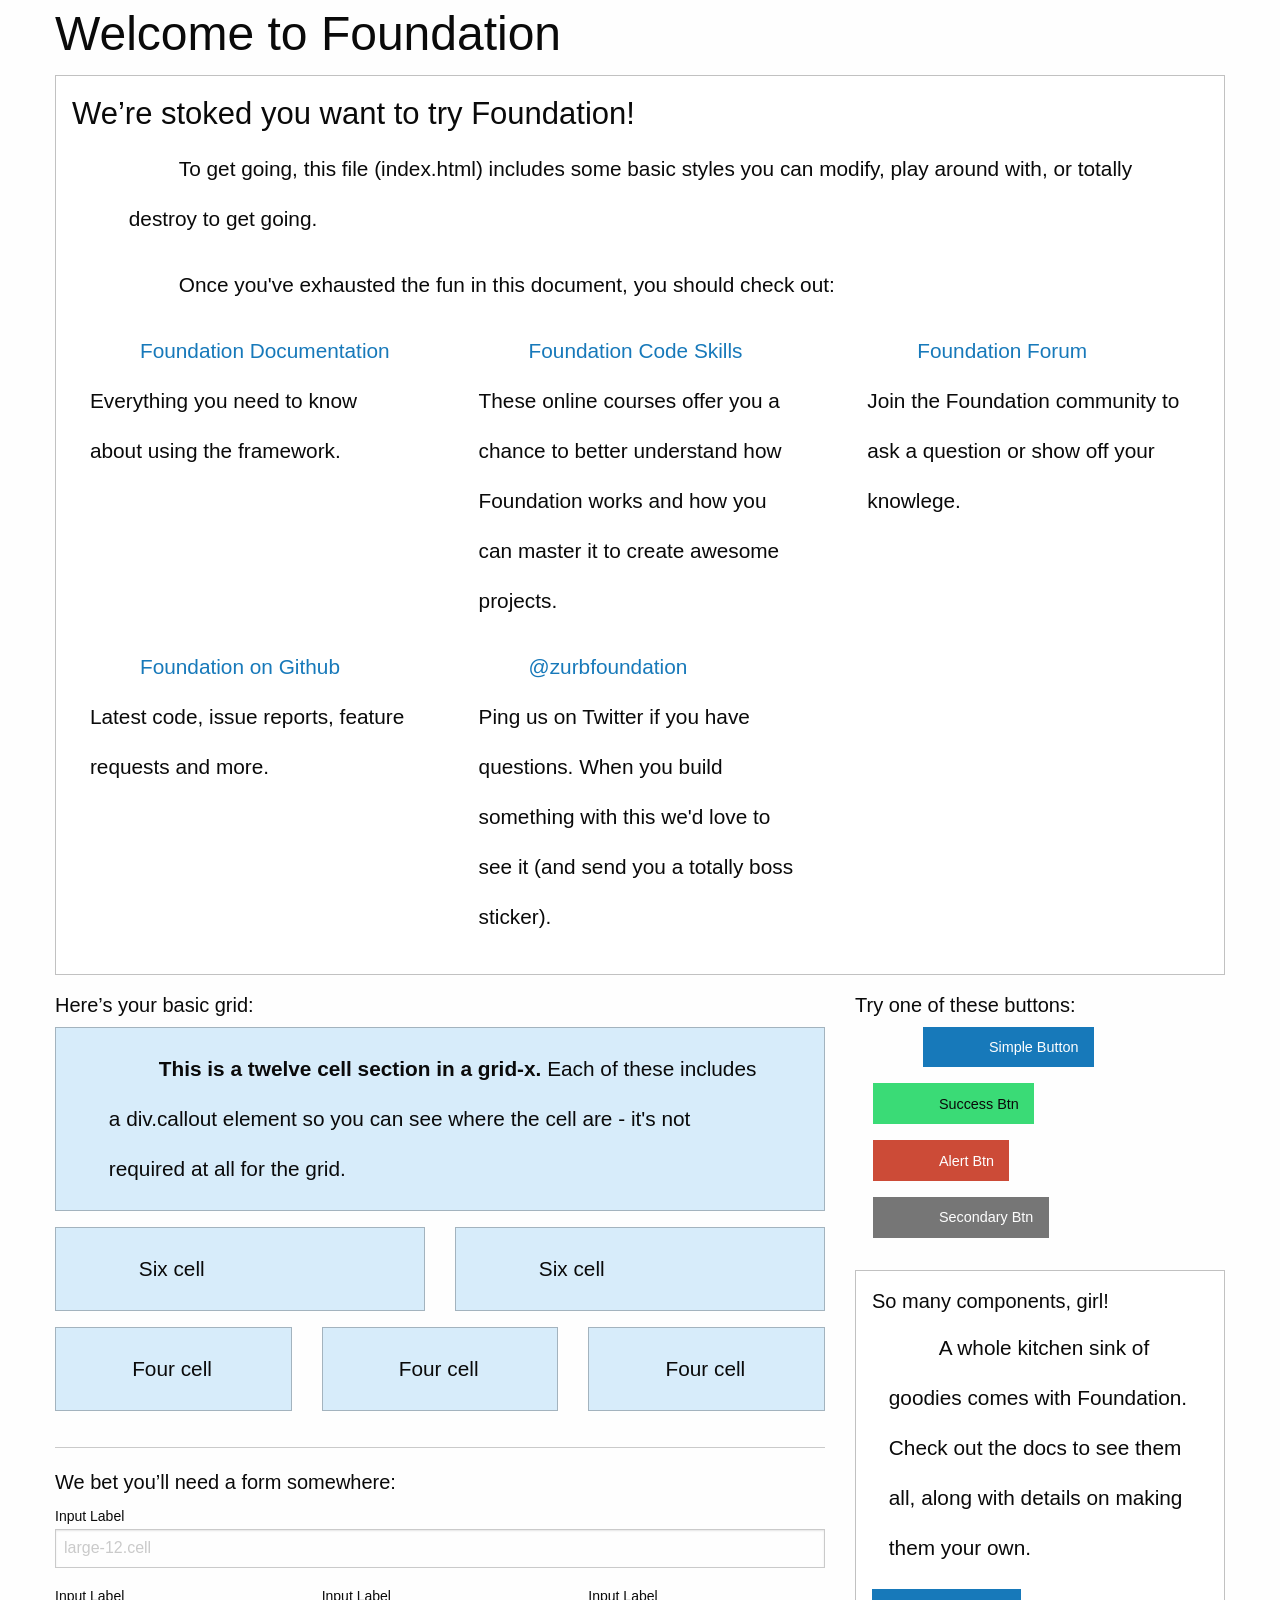
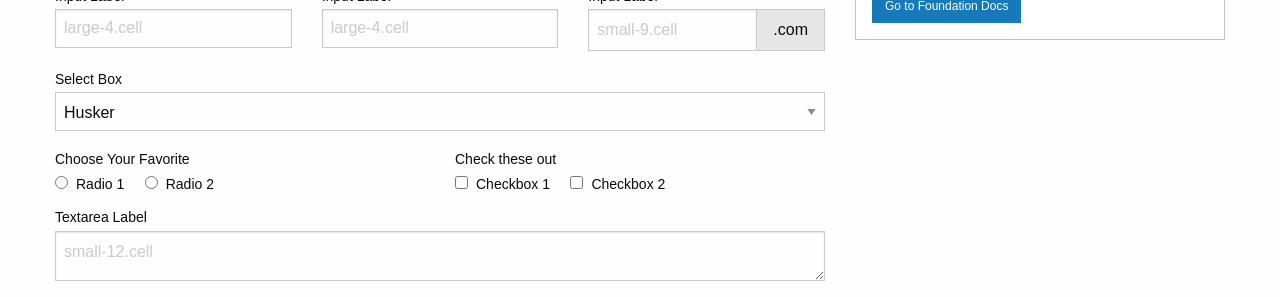
<file: index copy.html>
<!doctype html>
<html class="no-js" lang="en" dir="ltr">
  <head>
    <meta charset="utf-8">
    <meta http-equiv="x-ua-compatible" content="ie=edge">
    <meta name="viewport" content="width=device-width, initial-scale=1.0">
    <title>Foundation for Sites</title>
    <link rel="stylesheet" href="css/foundation.css">
    <link rel="stylesheet" href="css/app.css">
  </head>
  <body>
    <div class="grid-container">
      <div class="grid-x grid-padding-x">
        <div class="large-12 cell">
          <h1>Welcome to Foundation</h1>
        </div>
      </div>

      <div class="grid-x grid-padding-x">
        <div class="large-12 cell">
          <div class="callout">
            <h3>We&rsquo;re stoked you want to try Foundation! </h3>
            <p>To get going, this file (index.html) includes some basic styles you can modify, play around with, or totally destroy to get going.</p>
            <p>Once you've exhausted the fun in this document, you should check out:</p>
            <div class="grid-x grid-padding-x">
              <div class="large-4 medium-4 cell">
                <p><a href="http://foundation.zurb.com/docs">Foundation Documentation</a><br />Everything you need to know about using the framework.</p>
              </div>
              <div class="large-4 medium-4 cell">
                <p><a href="http://zurb.com/university/code-skills">Foundation Code Skills</a><br />These online courses offer you a chance to better understand how Foundation works and how you can master it to create awesome projects.</p>
              </div>
              <div class="large-4 medium-4 cell">
                <p><a href="http://foundation.zurb.com/forum">Foundation Forum</a><br />Join the Foundation community to ask a question or show off your knowlege.</p>
              </div>
            </div>
            <div class="grid-x grid-padding-x">
              <div class="large-4 medium-4 medium-push-2 cell">
                <p><a href="http://github.com/zurb/foundation">Foundation on Github</a><br />Latest code, issue reports, feature requests and more.</p>
              </div>
              <div class="large-4 medium-4 medium-pull-2 cell">
                <p><a href="https://twitter.com/ZURBfoundation">@zurbfoundation</a><br />Ping us on Twitter if you have questions. When you build something with this we'd love to see it (and send you a totally boss sticker).</p>
              </div>
            </div>
          </div>
        </div>
      </div>

      <div class="grid-x grid-padding-x">
        <div class="large-8 medium-8 cell">
          <h5>Here&rsquo;s your basic grid:</h5>
          <!-- Grid Example -->

          <div class="grid-x grid-padding-x">
            <div class="large-12 cell">
              <div class="primary callout">
                <p><strong>This is a twelve cell section in a grid-x.</strong> Each of these includes a div.callout element so you can see where the cell are - it's not required at all for the grid.</p>
              </div>
            </div>
          </div>
          <div class="grid-x grid-padding-x">
            <div class="large-6 medium-6 cell">
              <div class="primary callout">
                <p>Six cell</p>
              </div>
            </div>
            <div class="large-6 medium-6 cell">
              <div class="primary callout">
                <p>Six cell</p>
              </div>
            </div>
          </div>
          <div class="grid-x grid-padding-x">
            <div class="large-4 medium-4 small-4 cell">
              <div class="primary callout">
                <p>Four cell</p>
              </div>
            </div>
            <div class="large-4 medium-4 small-4 cell">
              <div class="primary callout">
                <p>Four cell</p>
              </div>
            </div>
            <div class="large-4 medium-4 small-4 cell">
              <div class="primary callout">
                <p>Four cell</p>
              </div>
            </div>
          </div>

          <hr />

          <h5>We bet you&rsquo;ll need a form somewhere:</h5>
          <form>
            <div class="grid-x grid-padding-x">
              <div class="large-12 cell">
                <label>Input Label</label>
                <input type="text" placeholder="large-12.cell" />
              </div>
            </div>
            <div class="grid-x grid-padding-x">
              <div class="large-4 medium-4 cell">
                <label>Input Label</label>
                <input type="text" placeholder="large-4.cell" />
              </div>
              <div class="large-4 medium-4 cell">
                <label>Input Label</label>
                <input type="text" placeholder="large-4.cell" />
              </div>
              <div class="large-4 medium-4 cell">
                <div class="grid-x">
                  <label>Input Label</label>
                  <div class="input-group">
                    <input type="text" placeholder="small-9.cell" class="input-group-field" />
                    <span class="input-group-label">.com</span>
                  </div>
                </div>
              </div>
            </div>
            <div class="grid-x grid-padding-x">
              <div class="large-12 cell">
                <label>Select Box</label>
                <select>
                  <option value="husker">Husker</option>
                  <option value="starbuck">Starbuck</option>
                  <option value="hotdog">Hot Dog</option>
                  <option value="apollo">Apollo</option>
                </select>
              </div>
            </div>
            <div class="grid-x grid-padding-x">
              <div class="large-6 medium-6 cell">
                <label>Choose Your Favorite</label>
                <input type="radio" name="pokemon" value="Red" id="pokemonRed"><label for="pokemonRed">Radio 1</label>
                <input type="radio" name="pokemon" value="Blue" id="pokemonBlue"><label for="pokemonBlue">Radio 2</label>
              </div>
              <div class="large-6 medium-6 cell">
                <label>Check these out</label>
                <input id="checkbox1" type="checkbox"><label for="checkbox1">Checkbox 1</label>
                <input id="checkbox2" type="checkbox"><label for="checkbox2">Checkbox 2</label>
              </div>
            </div>
            <div class="grid-x grid-padding-x">
              <div class="large-12 cell">
                <label>Textarea Label</label>
                <textarea placeholder="small-12.cell"></textarea>
              </div>
            </div>
          </form>
        </div>

        <div class="large-4 medium-4 cell">
          <h5>Try one of these buttons:</h5>
          <p><a href="#" class="button">Simple Button</a><br/>
          <a href="#" class="success button">Success Btn</a><br/>
          <a href="#" class="alert button">Alert Btn</a><br/>
          <a href="#" class="secondary button">Secondary Btn</a></p>
          <div class="callout">
            <h5>So many components, girl!</h5>
            <p>A whole kitchen sink of goodies comes with Foundation. Check out the docs to see them all, along with details on making them your own.</p>
            <a href="http://foundation.zurb.com/sites/docs/" class="small button">Go to Foundation Docs</a>
          </div>
        </div>
      </div>
    </div>

    <script src="js/vendor/jquery.js"></script>
    <script src="js/vendor/what-input.js"></script>
    <script src="js/vendor/foundation.js"></script>
    <script src="js/app.js"></script>
  </body>
</html>
</file>
<file: css/app.css>
/* .grid-container {border: 1px solid red;}

.grid-x {border: 1px solid blue;}

.cell {border: 1px solid green;}

li {color:blue;} */

/* NAVIGATION */

li {color:blue;}
nav { background-color: hsla(240, 50%, 90%, 1);}
nav >ul >li>a:link {color:red; background-color: hsla(240, 50%, 90%, 1);}
nav >ul >li>a:hover {color:white; background-color: hsla(240, 100%, 50%, 1);}
nav >ul >li>a:active {color:red; background-color: hsla(240, 100%, 10%, 1);}
nav >ul >li>a:link {color:red; background-color: hsla(240, 50%, 90%, 1);}


/* FONTS */
@import url('https://fonts.googleapis.com/css?family=Oswald|Raleway');
h1, h2, h3, h4, h5 ,h6 {font-family: 'Oswald', sans-serif;}
p, li {font-family: 'Raleway', sans-serif;}

/*LOGO*/
#logo{width: 50px; height:50px; background-color: red; background-image: url("https://bevouliin.com/wp-content/uploads/2014/03/multimedia-camera-video-movie-film-cinema-logo-template-one.jpg");background-size: contain; text-indent: -50em; background-repeat: no-repeat;}

/* HERO IMAGE TEXT */
@media screen and (min-width: 40em) {
#hero {position: relative;}
#hero  h2 {color:red; position: absolute; top:30%;left: 50%; width: 800px; margin-left: -380px; background-color: hsla(250, 100%, 100%, 50%); font-size: 10em;}
  }

footer {
  margin-top: 20%;
  position: absolute; left: 44%;
}

p {
  font-size: 1.3em;
  text-indent: 50px;
  line-height: 50px;
  margin-left: 5%;
  margin-right: 5%;
}


#return-to-top {
    position: fixed;
    bottom: 20px;
    right: 20px;
    background: rgb(0, 0, 0);
    background: rgba(0, 0, 0, 0.7);
    width: 50px;
    height: 50px;
    display: block;
    text-decoration: none;
    -webkit-border-radius: 35px;
    -moz-border-radius: 35px;
    border-radius: 35px;
    display: none;
    -webkit-transition: all 0.3s linear;
    -moz-transition: all 0.3s ease;
    -ms-transition: all 0.3s ease;
    -o-transition: all 0.3s ease;
    transition: all 0.3s ease;
}
#return-to-top i {
    color: #fff;
    margin: 0;
    position: relative;
    left: 16px;
    top: 13px;
    font-size: 19px;
    -webkit-transition: all 0.3s ease;
    -moz-transition: all 0.3s ease;
    -ms-transition: all 0.3s ease;
    -o-transition: all 0.3s ease;
    transition: all 0.3s ease;
}
#return-to-top:hover {
    background: rgba(0, 0, 0, 0.9);
}
#return-to-top:hover i {
    color: #fff;
    top: 5px;
}
</file>
